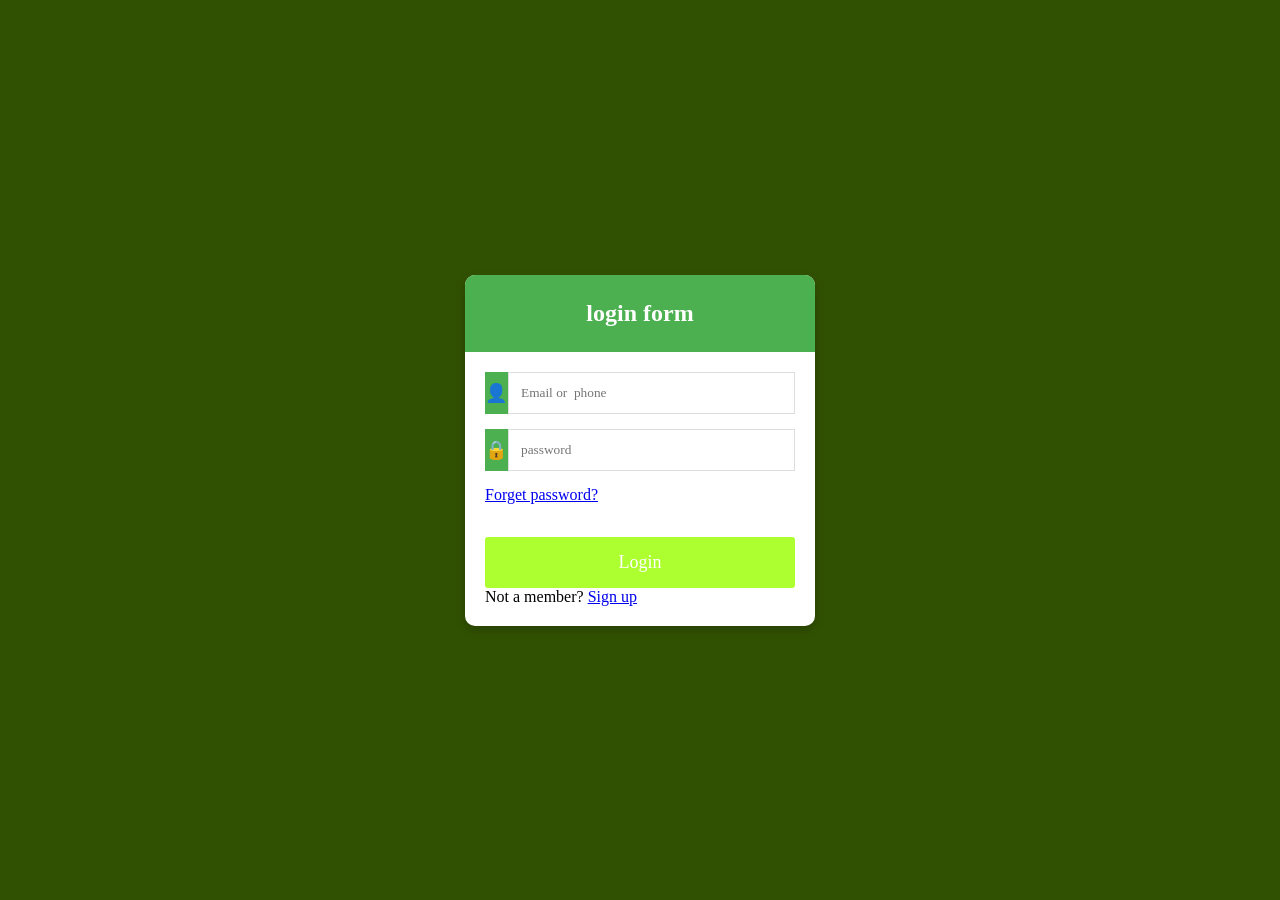
<file: index.html>
<!DOCTYPE html>
<html lang="en">
    <head>
        <meta charset="UTF-8">
        <meta name="viewport" content="width=device-width" initial-scale="0.1">
        <title>Login form</title>
        <link rel="stylesheet" href="style.css">
    </head>
    <body>
        <div class="login-box">
            <div class="header">
                <h2>login form</h2>
            </div>
            <div class="form-container">
                <div class="input-group">
                    <span class="icon">👤</span>
                    <input type="text" placeholder="Email or  phone">
                </div>
                <div class="input-group">
                    <span class="icon">🔒</span>
                    <input class="password" placeholder="password">
                </div>
                <a href="#">Forget password?</a>
                <br>
                <br>
                <button class="button">Login</button>
                <p>Not a member? <a href="#">Sign up</a></p>
            </div>
        </div>
    </body>
</html>
</file>
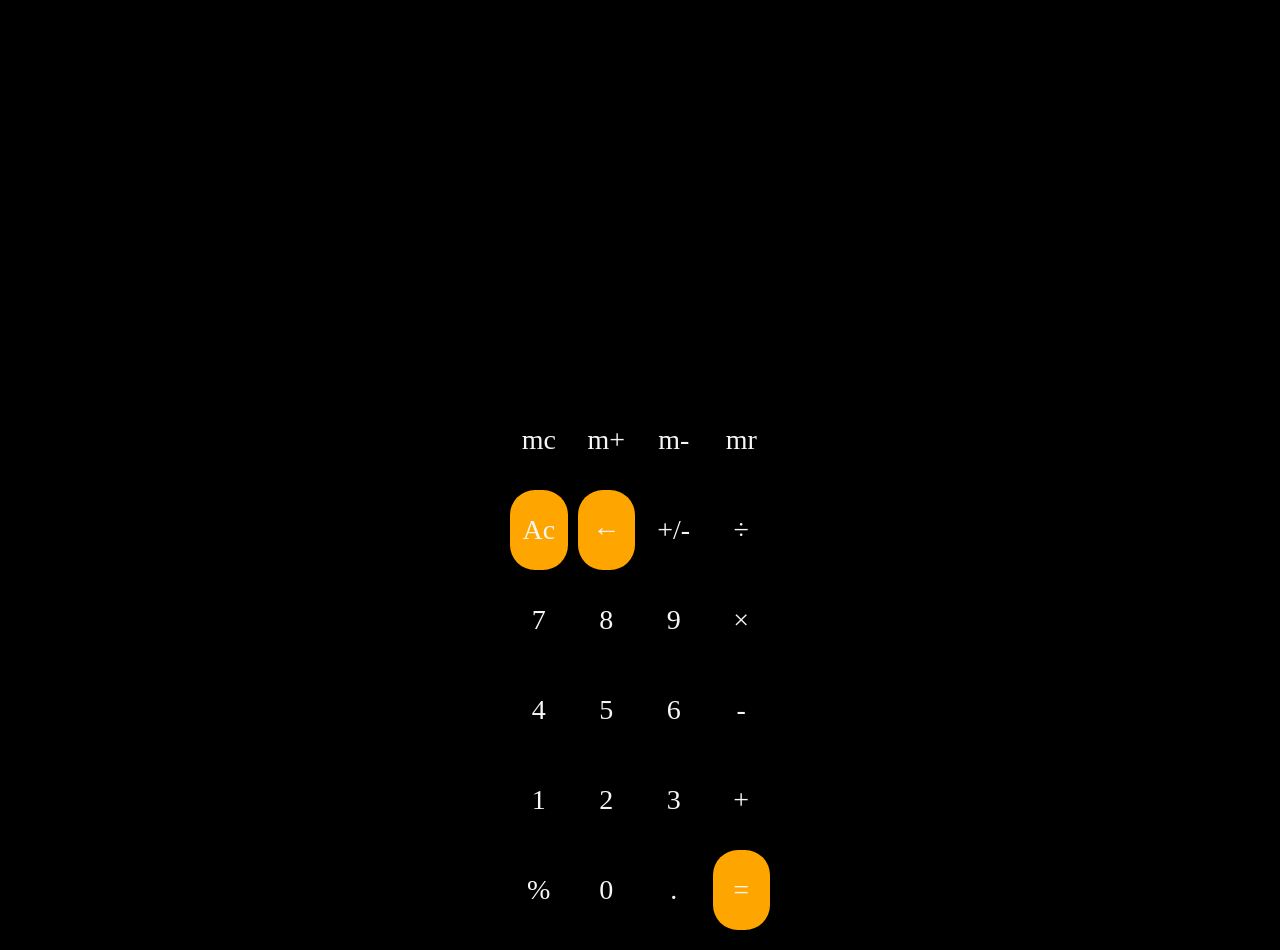
<file: calculator.html>
<!DOCTYPE html>
<html lang="en">
    <head>
        <meta charset="UTF-8">
        <meta name="viewport" content="width=device-width, initial-scale=1.0">
        <title>Calculator</title>
        <link rel="stylesheet" href="calculator.css">
    </head>
    <body>
        <div class="calculator">
            <input type="text" class="display" placeholder="0">

            <div class="buttons">
                <button>mc</button>
                <button>m+</button>           
                <button>m-</button>
                <button>mr</button>

                <button class="orange">Ac</button>
                <button class="orange">←</button>
                <button>+/-</button>
                <button>÷</button>
                
                <button>7</button>
                <button>8</button>
                <button>9</button>
                <button>×</button>

                <button>4</button>
                <button>5</button>
                <button>6</button>
                <button>-</button>

                <button>1</button>
                <button>2</button>
                <button>3</button>
                <button>+</button>

                <button>%</button>
                <button>0</button>
                <button>.</button>
                <button class="equal">=</button>
             </div>

        </div>
    </body>
</html>
</file>
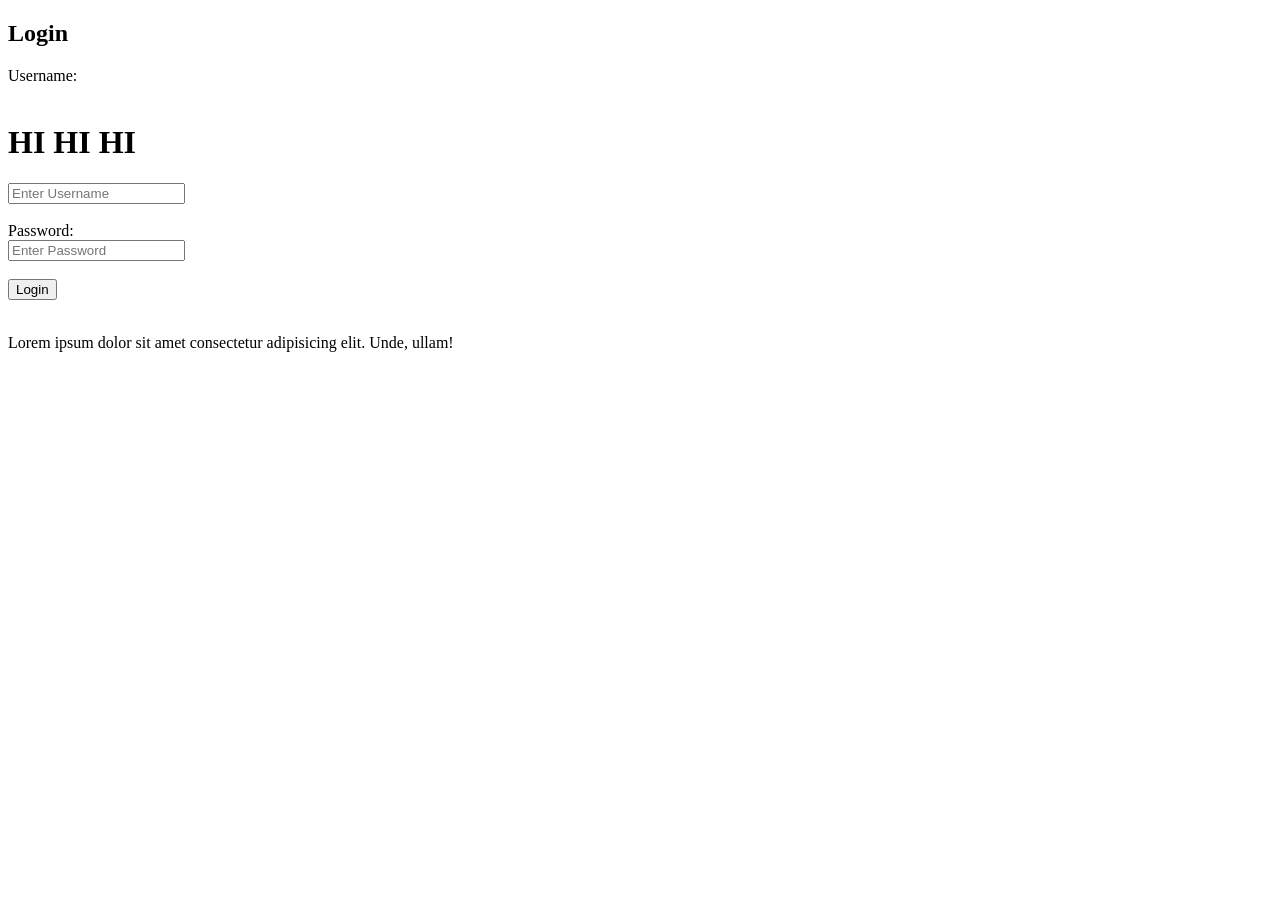
<file: learning.html>
<!DOCTYPE html>
<html>
<head>
    <title>Login Form</title>
</head>
<body>

    <h2>Login</h2>

    <form>
        <label>Username:</label><br>
        <br>
        <h1> HI HI HI</h1>
        <input type="text" placeholder="Enter Username"><br><br>

        <label>Password:</label><br>
        <input type="password" placeholder="Enter Password"><br><br>

        <button type="submit">Login</button>
        <br>
        <br>
        <p>Lorem ipsum dolor sit amet consectetur adipisicing elit. Unde, ullam!
        </p>    </form>

</body>
</html>
</file>
<file: style.css>
* {
    margin: 0;
    padding: 0;
    box-sizing:border-box;
    font-family:Georgia, 'Times New Roman', Times, serif;
}

body {
    background-color:rgb(49, 81, 2);
    display:flex;
    justify-content:center;
    align-items:center;
    height:100vh;
}

.login-box {
    width: 350px;
    overflow:hidden;
    background-color: white;
    border-radius: 10px;
    box-shadow: 0 4px 10px  rgba(0, 0, 0, 0.2);
}

.header {
    text-align:center;
    background:#4CAF50;
    color:white;
    padding:25px;
}

.form-container {
    padding: 20px;
}

.input-group {
    margin-bottom: 15px;
    display:flex;
}

.icon {
    width: 25px;
    background:#4CAF50;
    color:white;
    align-items: center;
    display:flex;
    justify-content:center;
    font-size: 18px;
}

.input-group input{
    width: 100%;
    padding: 12px;
    border: 1px solid #ddd;
    outline:none;
}

.forgot {
    color: greenyellow;
    text-decoration:none;
    font-size: 14px;
}

.button {
    width: 100%;
    padding: 15px;
    margin-top: 15px;
    border:none;
    background-color:greenyellow;
    color: white;
    font-size: 18px;
    cursor: pointer;
    border-radius: 3px;

}

.button:hover {
    background-color:red
}


.signup {
    text-align:center;
    margin-top: 20px;
}

.signup a {
    color:greenyellow;
    text-decoration:none;
}
</file>
<file: calculator.css>
* {
    margin: 0;
    padding: 0;
    font-family: fantasy;
    box-sizing: border-box;
}

body {
    min-width: 100vh;
    justify-content: center;
    align-items: center;
    background-color: black;
    display: flex;
}

.calculator {
    width: 300px;
    padding: 20px;
}

.display {
    margin:100%;
    height: 100px;
    outline: none;
    border: none;
    background-color: black;
    color: whitesmoke;
    font-size: 50px;
    margin-bottom: 20px;
    text-align: right;
}

.buttons {
    display:grid;
    grid-template-columns: repeat(4, 1fr);
    grid-gap: 10px;
}

button {
    height: 80px;
    border: none;
    background: black;
    color:whitesmoke;
    border-radius:25px;
    font-size: 28px;
    cursor: pointer;
}

button:hover {
    background-color:lightseagreen;
}

.orange {
    background-color:orange;
    color:whitesmoke;
}

.equal {
    background-color:orange;
    color:whitesmoke
}
</file>
